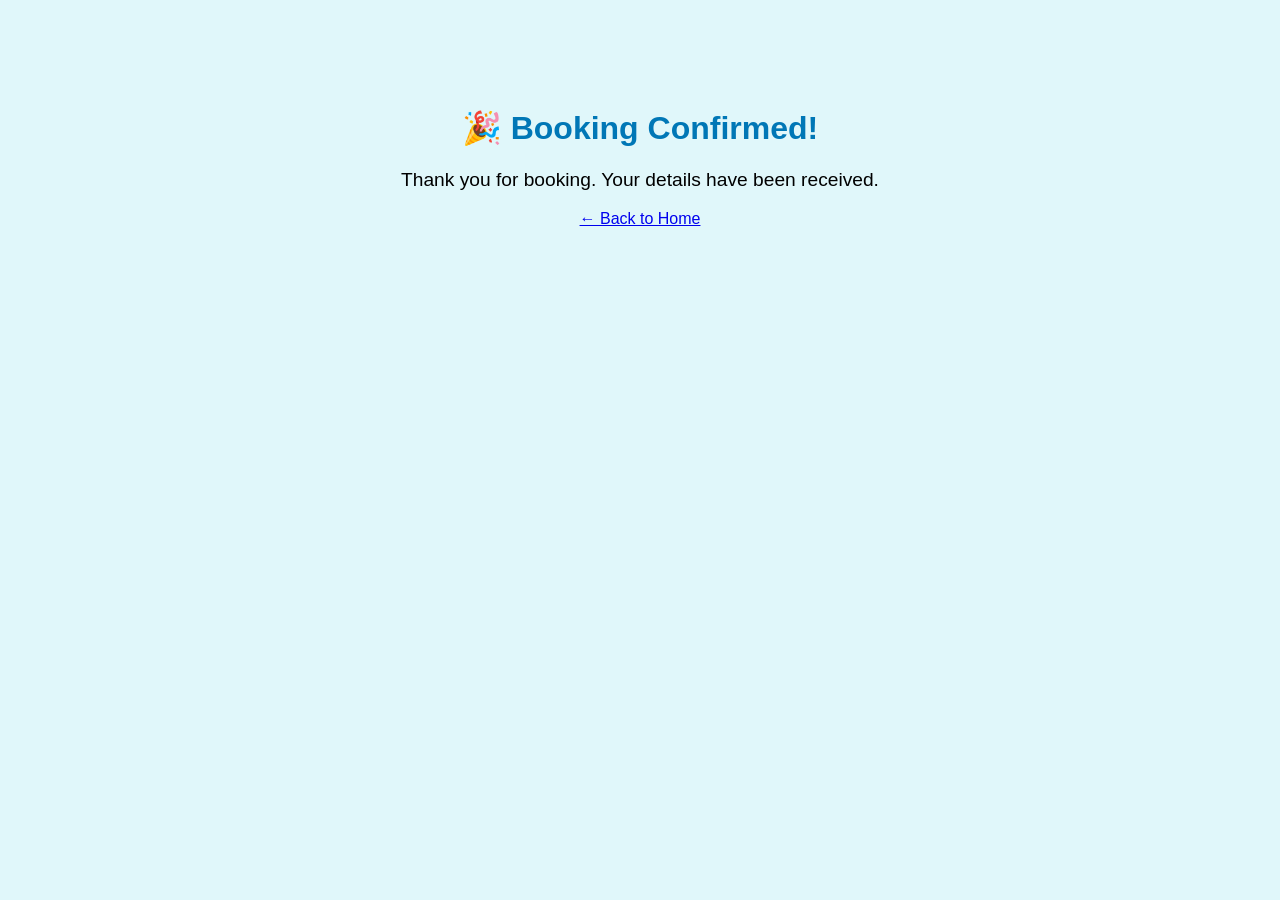
<file: confirm.html>
<!DOCTYPE html>
<html lang="en">
<head>
  <meta charset="UTF-8">
  <title>Booking Confirmed</title>
  <style>
    body {
      font-family: Arial, sans-serif;
      background-color: #e0f7fa;
      text-align: center;
      padding: 80px;
    }
    h1 {
      color: #0077b6;
    }
    p {
      font-size: 1.2rem;
    }
  </style>
</head>
<body>
  <h1>🎉 Booking Confirmed!</h1>
  <p>Thank you for booking. Your details have been received.</p>
  <a href="index.html">← Back to Home</a>
</body>
</html>
</file>
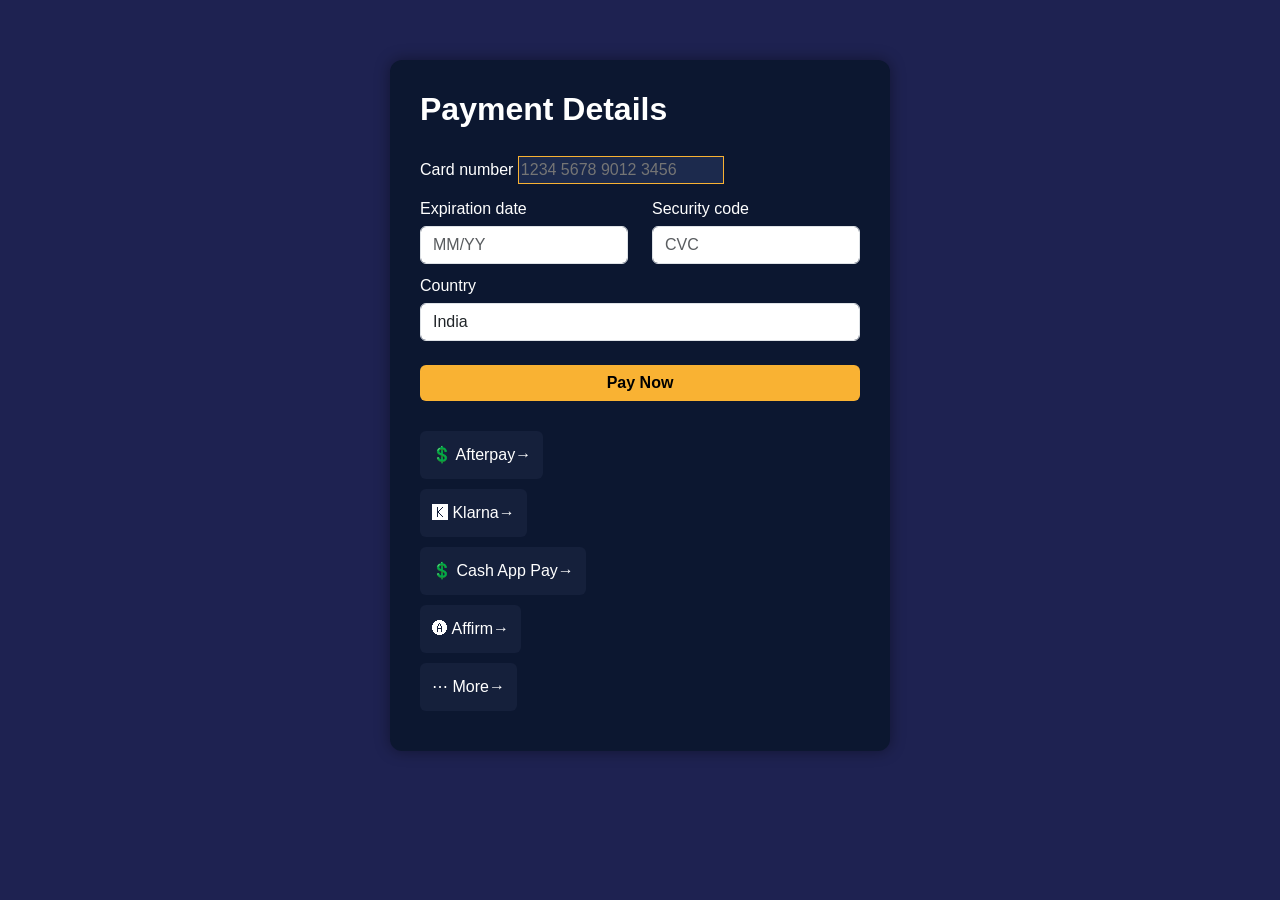
<file: payment.html>
<!DOCTYPE html>
<html lang="en">
<head>
  <meta charset="UTF-8" />
  <meta name="viewport" content="width=device-width, initial-scale=1" />
  <title>Fake Payment Gateway</title>
  <link href="https://cdn.jsdelivr.net/npm/bootstrap@5.3.2/dist/css/bootstrap.min.css" rel="stylesheet">
  <style>
    body {
      background-color: #1e2251;
      font-family: 'Poppins', sans-serif;
      color: white;
    }

    .payment-wrapper {
      max-width: 500px;
      margin: 60px auto;
      background-color: #0c1730;
      padding: 30px;
      border-radius: 12px;
      box-shadow: 0 0 15px rgba(0,0,0,0.4);
    }

    .payment-wrapper h2 {
      margin-bottom: 20px;
      font-weight: 600;
    }

    label {
      margin-top: 10px;
      margin-bottom: 5px;
    }

    input, select {
      background-color: #1c2a4d;
      border: 1px solid #f9b233;
      color: white;
    }

    .form-control:focus {
      border-color: #f9b233;
      box-shadow: 0 0 0 0.2rem rgba(249, 178, 51, 0.25);
    }

    .btn-pay {
      background-color: #f9b233;
      border: none;
      color: black;
      font-weight: bold;
    }

    .btn-pay:hover {
      background-color: #ffcd60;
    }

    .alt-methods {
      margin-top: 30px;
    }

    .alt-button {
      background-color: #15203b;
      border: none;
      color: white;
      padding: 12px;
      margin-bottom: 10px;
      text-align: left;
      border-radius: 6px;
      display: flex;
      align-items: center;
      justify-content: space-between;
    }

    .alt-button:hover {
      background-color: #1e2a4d;
    }

    .alt-button img {
      width: 24px;
      margin-right: 10px;
    }
  </style>
</head>
<body>

  <div class="payment-wrapper">
    <h2>Payment Details</h2>
    <form id="payment-form">
      <label for="cardNumber">Card number</label>
      <input type="text" id="cardNumber" placeholder="1234 5678 9012 3456" maxlength="19" required>

      <div class="row">
        <div class="col">
          <label for="expiry">Expiration date</label>
          <input type="text" class="form-control" id="expiry" placeholder="MM/YY" maxlength="5" required>
        </div>
        <div class="col">
          <label for="cvv">Security code</label>
          <input type="password" class="form-control" id="cvv" placeholder="CVC" required>
        </div>
      </div>

      <label for="country">Country</label>
      <select id="country" class="form-control" required>
        <option value="India">India</option>
        <option value="USA">United States</option>
        <option value="UK">United Kingdom</option>
        <option value="AU">Australia</option>
      </select>

      <button type="submit" class="btn btn-pay w-100 mt-4">Pay Now</button>
    </form>

    <div class="alt-methods">
      <button class="alt-button"><span>💲 Afterpay</span> →</button>
      <button class="alt-button"><span>🅺 Klarna</span> →</button>
      <button class="alt-button"><span>💲 Cash App Pay</span> →</button>
      <button class="alt-button"><span>🅐 Affirm</span> →</button>
      <button class="alt-button"><span>⋯ More</span> →</button>
    </div>
  </div>

       <!-- Receipt section (hidden initially) -->
    <!-- Receipt section -->
  <div id="receipt" style="display: none; margin-top: 20px;">
  <h3>✅ Payment Successful!</h3>
  <p><strong>Card:</strong> <span id="rCard"></span></p>
  <p><strong>Expiry:</strong> <span id="rExpiry"></span></p>
  <p><strong>Country:</strong> <span id="rCountry"></span></p>
  <p><strong>Payment ID:</strong> <span id="rPaymentId"></span></p>

  <button onclick="downloadReceipt()">📥 Download Receipt</button>
</div>


<script>
  // Format expiry input
  const expiryInput = document.getElementById('expiry');
  expiryInput.addEventListener('input', (e) => {
    let input = e.target.value.replace(/\D/g, '');
    if (input.length > 4) input = input.slice(0, 4);
    if (input.length >= 3) {
      e.target.value = input.slice(0, 2) + '/' + input.slice(2);
    } else {
      e.target.value = input;
    }
  });

  // Format card number
  const cardNumberInput = document.getElementById('cardNumber');
  cardNumberInput.addEventListener('input', (e) => {
    let input = e.target.value.replace(/\D/g, '');
    if (input.length > 16) input = input.slice(0, 16);
    e.target.value = input.match(/.{1,4}/g)?.join(' ') || '';
  });

  // Handle form submission
  document.getElementById('payment-form').addEventListener('submit', function (e) {
    e.preventDefault();

    const card = document.getElementById('cardNumber').value;
    const expiry = document.getElementById('expiry').value;
    const country = document.getElementById('country').value;
    const paymentId = 'TXN' + Math.floor(Math.random() * 1000000000);

    document.getElementById('rCard').textContent = card;
    document.getElementById('rExpiry').textContent = expiry;
    document.getElementById('rCountry').textContent = country;
    document.getElementById('rPaymentId').textContent = paymentId;

    this.style.display = 'none';
    document.getElementById('receipt').style.display = 'block';
  });

  // Download receipt as text file
  function downloadReceipt() {
    const card = document.getElementById('rCard').textContent;
    const expiry = document.getElementById('rExpiry').textContent;
    const country = document.getElementById('rCountry').textContent;
    const paymentId = document.getElementById('rPaymentId').textContent;

    const receiptText = `
Payment Receipt
----------------------
Payment ID: ${paymentId}
Card Number: ${card}
Expiry Date: ${expiry}
Country: ${country}
Date: ${new Date().toLocaleString()}
`;

    const blob = new Blob([receiptText], { type: 'text/plain' });
    const link = document.createElement('a');
    link.href = URL.createObjectURL(blob);
    link.download = `Receipt_${paymentId}.txt`;
    document.body.appendChild(link);
    link.click();
    document.body.removeChild(link);
  }
</script>




</body>
</html>
</file>
